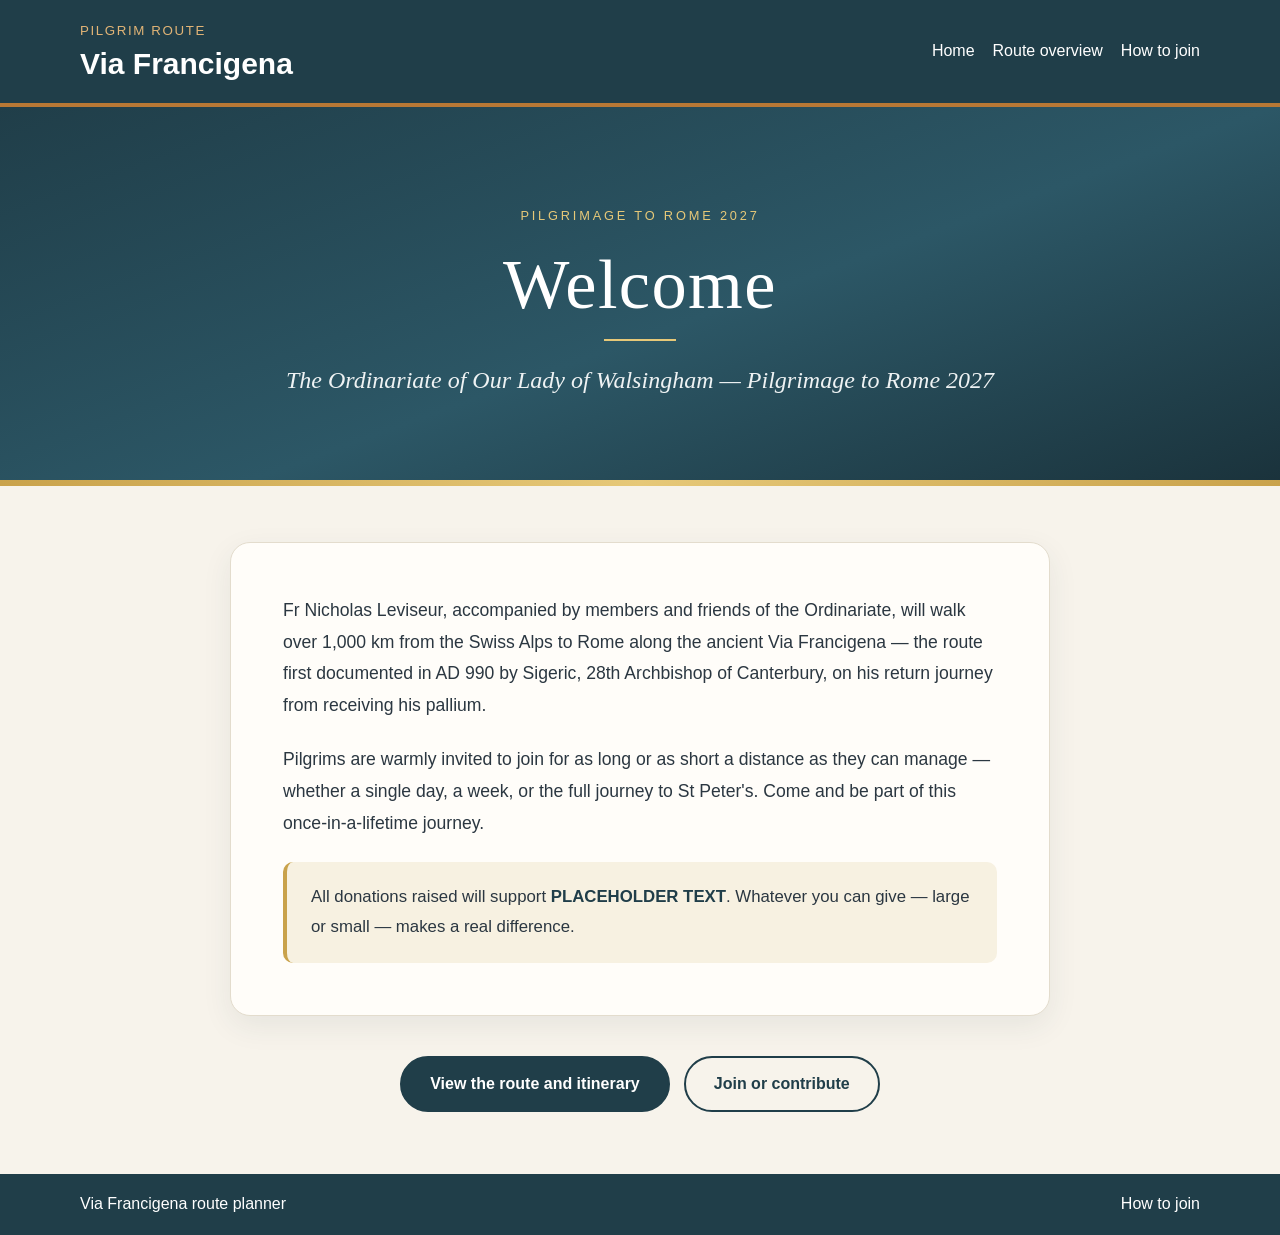
<file: index.html>
<!doctype html>
<html lang="en">
<head>
  <meta charset="UTF-8"><meta name="viewport" content="width=device-width,initial-scale=1">
  <title>Welcome | Pilgrimage to Rome 2027</title>
  <meta name="description" content="The Ordinariate of Our Lady of Walsingham — Pilgrimage to Rome 2027, walking the Via Francigena from the Swiss Alps to Rome.">
  <link rel="stylesheet" href="styles.css">
  <link rel="stylesheet" href="home.css">
</head>
<body>
<header><div class="wrap"><div><small>PILGRIM ROUTE</small><h1>Via Francigena</h1></div><nav><a href="index.html">Home</a><a href="route.html">Route overview</a><a href="join.html">How to join</a></nav></div></header>
<main>
  <section class="home-hero">
    <div class="wrap">
      <span class="eyebrow">Pilgrimage to Rome 2027</span>
      <h2>Welcome</h2>
      <div class="divider"></div>
      <p class="subtitle">The Ordinariate of Our Lady of Walsingham — Pilgrimage to Rome 2027</p>
    </div>
  </section>

  <section class="wrap home-content">
    <div class="home-card">
      <p>Fr Nicholas Leviseur, accompanied by members and friends of the Ordinariate, will walk over 1,000 km from the Swiss Alps to Rome along the ancient Via Francigena — the route first documented in AD 990 by Sigeric, 28th Archbishop of Canterbury, on his return journey from receiving his pallium.</p>
      <p>Pilgrims are warmly invited to join for as long or as short a distance as they can manage — whether a single day, a week, or the full journey to St Peter's. Come and be part of this once-in-a-lifetime journey.</p>
      <div class="home-donate">
        <p>All donations raised will support <strong>PLACEHOLDER TEXT</strong>. Whatever you can give — large or small — makes a real difference.</p>
      </div>
    </div>

    <div class="home-actions">
      <a class="home-btn primary" href="route.html">View the route and itinerary</a>
      <a class="home-btn secondary" href="join.html">Join or contribute</a>
    </div>
  </section>
</main>
<footer><div class="wrap"><span>Via Francigena route planner</span><a href="join.html">How to join</a></div></footer>
</body></html>
</file>
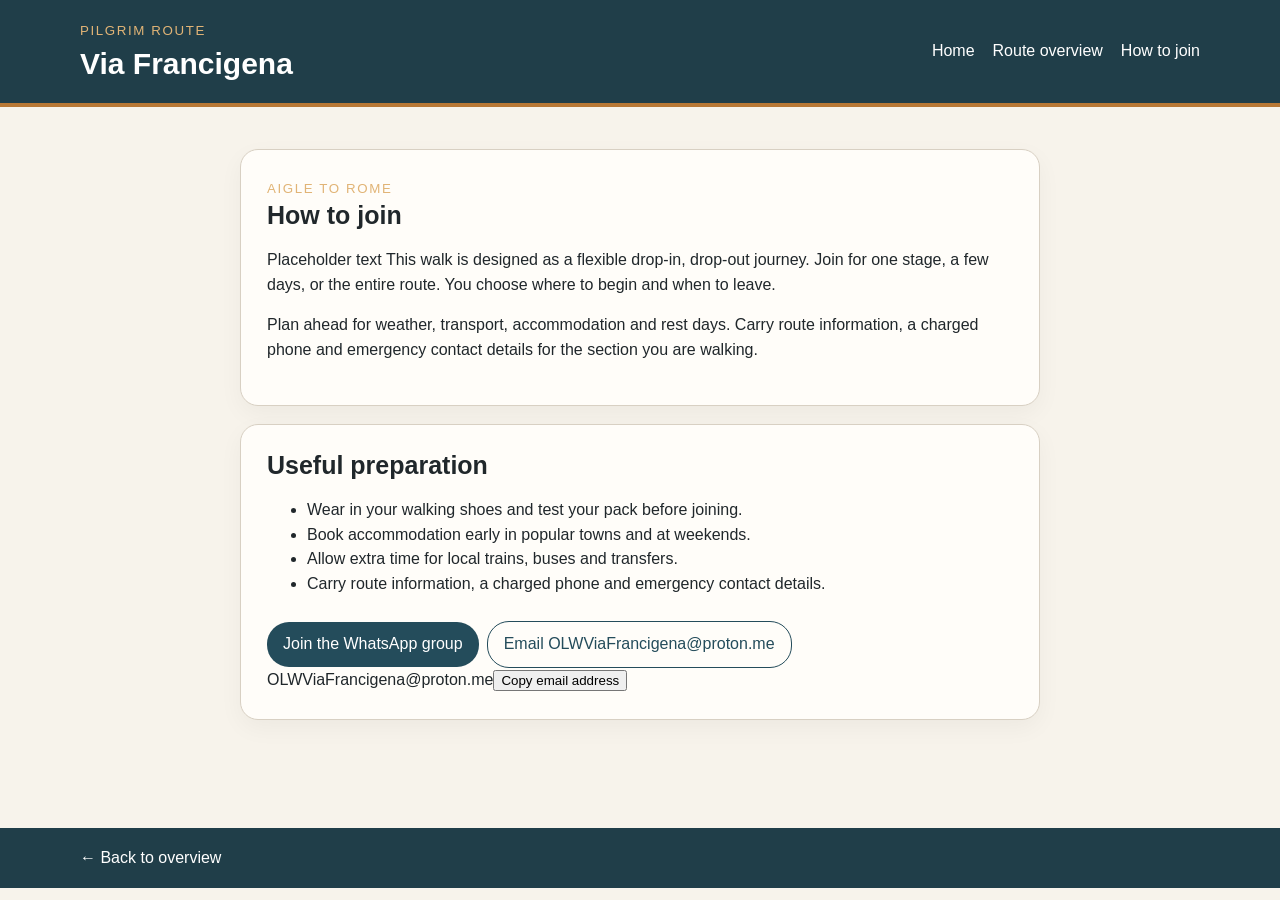
<file: join.html>
<!doctype html>
<html lang="en"><head><meta charset="UTF-8"><meta name="viewport" content="width=device-width,initial-scale=1"><title>How to join | Via Francigena</title><link rel="stylesheet" href="styles.css"></head>
<body><header><div class="wrap"><div><small> PILGRIM ROUTE</small><h1>Via Francigena</h1></div><nav><a href="index.html">Home</a><a href="route.html">Route overview</a><a href="join.html">How to join</a></nav></div></header>
<main class="wrap narrow"><section class="card"><small>AIGLE TO ROME</small><h2>How to join</h2><p>Placeholder text  This walk is designed as a flexible drop-in, drop-out journey. Join for one stage, a few days, or the entire route. You choose where to begin and when to leave.</p><p>Plan ahead for weather, transport, accommodation and rest days. Carry route information, a charged phone and emergency contact details for the section you are walking.</p></section><section class="card"><h2>Useful preparation</h2><ul><li>Wear in your walking shoes and test your pack before joining.</li><li>Book accommodation early in popular towns and at weekends.</li><li>Allow extra time for local trains, buses and transfers.</li><li>Carry route information, a charged phone and emergency contact details.</li></ul><div class="contact-actions"><a class="button" href="https://chat.whatsapp.com/Gcf1jzwKEqG2m1DYR3qqO0" target="_blank" rel="noopener noreferrer">Join the WhatsApp group</a><a class="button secondary" href="mailto:OLWViaFrancigena@proton.me">Email OLWViaFrancigena@proton.me</a></div><div class="email-copy"><span id="contact-email">OLWViaFrancigena@proton.me</span><button class="copy-button" type="button" id="copy-email">Copy email address</button><span class="copy-status" id="copy-status" role="status" aria-live="polite"></span></div></section></main><footer><div class="wrap"><a href="index.html">← Back to overview</a></div></footer><script>document.querySelector('#copy-email').addEventListener('click',async()=>{const email=document.querySelector('#contact-email').textContent;const status=document.querySelector('#copy-status');try{await navigator.clipboard.writeText(email);status.textContent='Copied!';}catch(error){const range=document.createRange();range.selectNodeContents(document.querySelector('#contact-email'));const selection=window.getSelection();selection.removeAllRanges();selection.addRange(range);status.textContent='Select the highlighted address and copy it manually.';}setTimeout(()=>{status.textContent='';},4000);});</script></body></html>
</file>
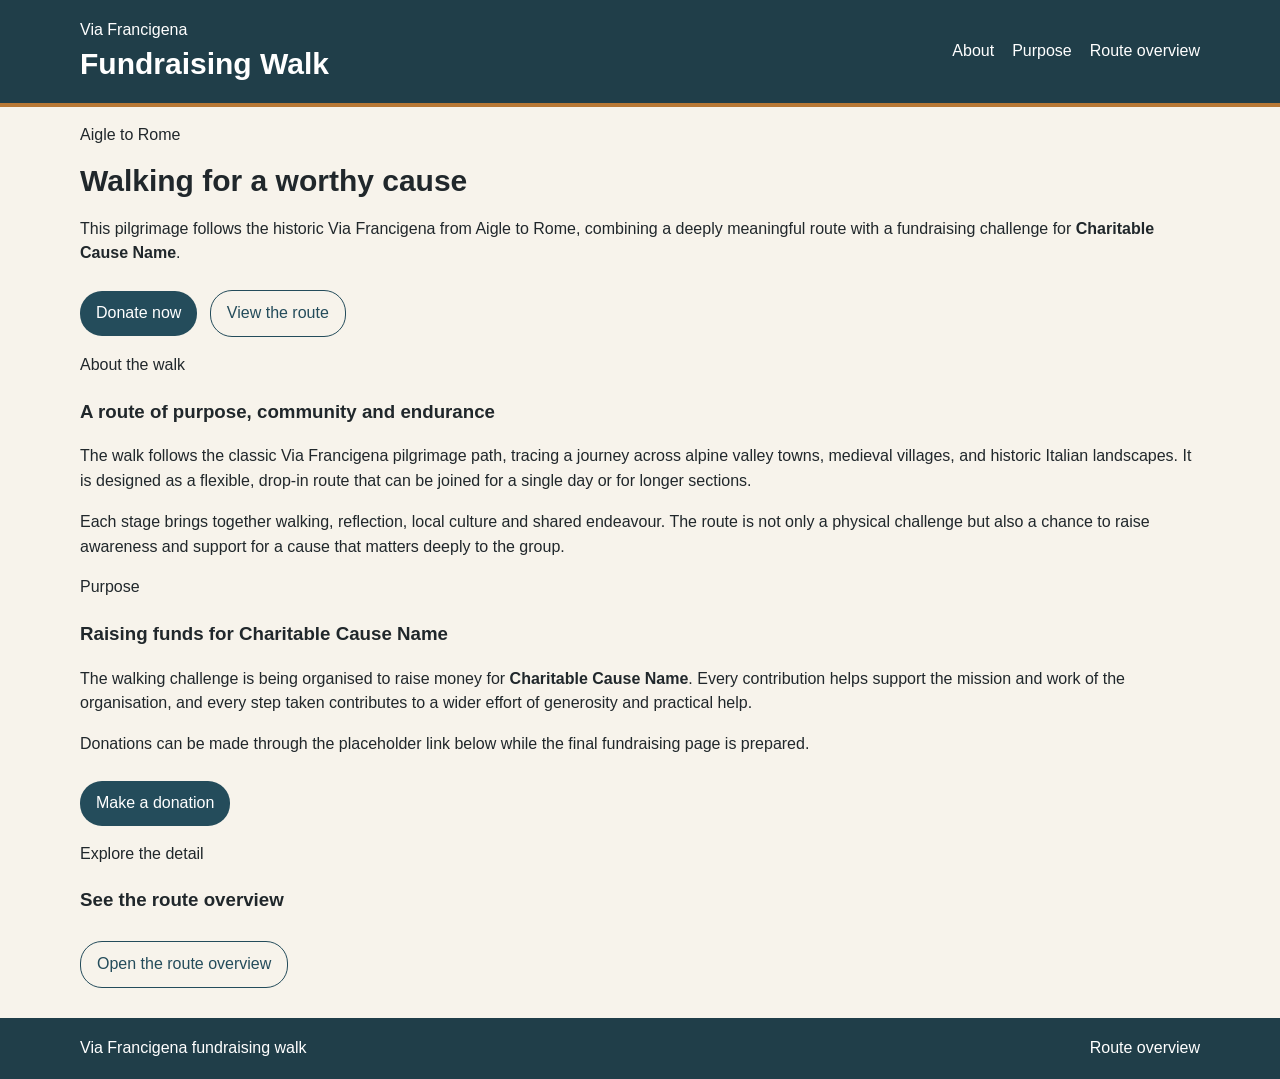
<file: landing.html>
<!doctype html>
<html lang="en">
<head>
  <meta charset="UTF-8" />
  <meta name="viewport" content="width=device-width, initial-scale=1.0" />
  <title>Via Francigena | Fundraising Walk</title>
  <meta name="description" content="A fundraising Via Francigena pilgrimage from Aigle to Rome for Charitable Cause Name." />
  <link rel="preconnect" href="https://fonts.googleapis.com">
  <link rel="preconnect" href="https://fonts.gstatic.com" crossorigin>
  <link href="https://fonts.googleapis.com/css2?family=Cormorant+Garamond:wght@500;600;700&family=Inter:wght@400;500;600;700&display=swap" rel="stylesheet">
  <link rel="stylesheet" href="styles.css" />
</head>
<body class="landing-page">
  <header class="landing-header">
    <div class="wrap header-inner">
      <div class="brand-block">
        <span class="brand-kicker">Via Francigena</span>
        <h1>Fundraising Walk</h1>
      </div>
      <nav class="top-nav">
        <a href="#about">About</a>
        <a href="#purpose">Purpose</a>
        <a href="index.html">Route overview</a>
      </nav>
    </div>
  </header>

  <main>
    <section class="hero-panel">
      <div class="hero-image" aria-label="Placeholder scenic hiking photography"></div>
      <div class="wrap hero-content">
        <div class="hero-copy">
          <p class="eyebrow">Aigle to Rome</p>
          <h2>Walking for a worthy cause</h2>
          <p>
            This pilgrimage follows the historic Via Francigena from Aigle to Rome, combining a deeply
            meaningful route with a fundraising challenge for <strong>Charitable Cause Name</strong>.
          </p>
          <div class="cta-row">
            <a class="button primary" href="https://example.com/donate" target="_blank" rel="noreferrer">Donate now</a>
            <a class="button secondary" href="index.html">View the route</a>
          </div>
        </div>
      </div>
    </section>

    <section id="about" class="wrap content-section intro-block">
      <div class="section-heading left">
        <p class="eyebrow">About the walk</p>
        <h3>A route of purpose, community and endurance</h3>
      </div>
      <div class="intro-grid">
        <div>
          <p>
            The walk follows the classic Via Francigena pilgrimage path, tracing a journey across alpine
            valley towns, medieval villages, and historic Italian landscapes. It is designed as a flexible,
            drop-in route that can be joined for a single day or for longer sections.
          </p>
        </div>
        <div>
          <p>
            Each stage brings together walking, reflection, local culture and shared endeavour. The route is
            not only a physical challenge but also a chance to raise awareness and support for a cause that
            matters deeply to the group.
          </p>
        </div>
      </div>
    </section>

    <section id="purpose" class="wrap content-section purpose-wrap">
      <div class="purpose-card">
        <div class="card-copy">
          <p class="eyebrow">Purpose</p>
          <h3>Raising funds for <span>Charitable Cause Name</span></h3>
          <p>
            The walking challenge is being organised to raise money for <strong>Charitable Cause Name</strong>.
            Every contribution helps support the mission and work of the organisation, and every step taken
            contributes to a wider effort of generosity and practical help.
          </p>
          <p>
            Donations can be made through the placeholder link below while the final fundraising page is prepared.
          </p>
          <a class="button primary" href="https://example.com/donate" target="_blank" rel="noreferrer">Make a donation</a>
        </div>
        <div class="purpose-visual" aria-label="placeholder charitable image"></div>
      </div>
    </section>

    <section class="wrap content-section route-cta-block">
      <div class="route-cta">
        <div>
          <p class="eyebrow">Explore the detail</p>
          <h3>See the route overview</h3>
        </div>
        <a class="button secondary" href="index.html">Open the route overview</a>
      </div>
    </section>
  </main>

  <footer class="landing-footer">
    <div class="wrap footer-inner">
      <span>Via Francigena fundraising walk</span>
      <a href="index.html">Route overview</a>
    </div>
  </footer>
</body>
</html>
</file>
<file: styles.css>
body{margin:0;background:#f7f3eb;color:#20272b;font:16px/1.55 Arial,sans-serif}*{box-sizing:border-box}.wrap{width:min(1120px,calc(100% - 32px));margin:auto}header{background:#203e49;color:#fff;border-bottom:4px solid #b87835}header .wrap,footer .wrap{display:flex;justify-content:space-between;align-items:center;gap:20px;padding:18px 0}h1,h2{line-height:1.15}h1{font-size:30px;margin:4px 0}h2{font-size:30px;margin:0 0 18px}header small, .hero small,.card>small{letter-spacing:.12em;color:#e1b476}nav{display:flex;gap:18px}a{color:#244c5b;text-decoration:none}header a,footer a{color:#fff}a:hover{text-decoration:underline}.hero{padding:48px 0 30px;background:#e7eee9}.hero p{color:#56636a;font-size:18px}.stats{display:flex;gap:14px;margin-top:28px}.stats div{background:#fffdf9;border:1px solid #d8d0c3;border-radius:14px;padding:14px 20px;min-width:130px}.stats b,.stats span{display:block}.stats b{font-size:25px;color:#203e49}.stats span{font-size:12px;color:#667078;text-transform:uppercase}.section{padding:28px 0}.section h2{font-size:24px}#map{height:510px;border-radius:18px;border:1px solid #d8d0c3;box-shadow:0 8px 25px #00000012}.table-wrap{overflow:auto;border:1px solid #d8d0c3;border-radius:16px;background:#fffdf9}table{width:100%;border-collapse:collapse;min-width:700px}th,td{text-align:left;padding:14px;border-bottom:1px solid #e2ddd5}th{background:#f0ebe2;text-transform:uppercase;font-size:12px;color:#536069}tbody tr{cursor:pointer}tbody tr:hover{background:#f5f1ea}.pill{background:#e2edf0;color:#244c5b;border-radius:20px;padding:5px 10px;font-size:12px;font-weight:bold}.pill.rest{background:#f4e4b6;color:#795919}footer{background:#203e49;color:#fff;margin-top:30px}.narrow{max-width:800px;padding-top:42px;padding-bottom:60px}.card{background:#fffdf9;border:1px solid #d8d0c3;border-radius:18px;padding:26px;margin-bottom:18px;box-shadow:0 8px 25px #0000000b}.card h2{font-size:25px}.button{display:inline-block;background:#244c5b;color:#fff;padding:10px 16px;border-radius:22px;margin:8px 8px 0 0}.button.secondary{background:transparent;color:#244c5b;border:1px solid #244c5b}@media(max-width:650px){header .wrap{align-items:flex-start;flex-direction:column}.stats{flex-wrap:wrap}.stats div{min-width:100px}.hero{padding-top:32px}}
</file>
<file: home.css>
.home-hero{position:relative;color:#fff;text-align:center;padding:96px 0 88px;background:linear-gradient(160deg,#203e49 0%,#2c5766 55%,#1a323b 100%);overflow:hidden}
.home-hero:after{content:"";position:absolute;left:0;right:0;bottom:0;height:6px;background:linear-gradient(90deg,#c9a24b,#e6c878,#c9a24b)}
.home-hero .eyebrow{display:inline-block;font-size:.8rem;letter-spacing:.22em;text-transform:uppercase;color:#e6c878;margin-bottom:18px}
.home-hero h2{font-family:Georgia,'Times New Roman',serif;font-weight:400;font-size:clamp(2.6rem,7vw,4.4rem);margin:0 0 14px;letter-spacing:.02em}
.home-hero .divider{width:72px;height:2px;background:#e6c878;margin:0 auto 22px}
.home-hero .subtitle{font-family:Georgia,'Times New Roman',serif;font-style:italic;font-size:clamp(1.1rem,2.6vw,1.5rem);max-width:760px;margin:0 auto;color:#eef2f3;line-height:1.45}
.home-content{padding:56px 0 24px}
.home-card{max-width:820px;margin:0 auto;background:#fffdf9;border:1px solid #e3dccd;border-radius:20px;padding:clamp(24px,5vw,52px);box-shadow:0 10px 30px rgba(32,62,73,.08)}
.home-card p{font-size:1.1rem;line-height:1.8;color:#2b3741;margin:0 0 1.3em}
.home-card strong{color:#203e49}
.home-donate{margin:8px 0 0;padding:20px 24px;border-left:4px solid #c9a24b;background:#f7f1e1;border-radius:10px}
.home-donate p{margin:0;font-size:1.05rem}
.home-actions{display:flex;flex-wrap:wrap;gap:14px;justify-content:center;margin:40px 0 8px}
.home-btn{display:inline-block;padding:14px 28px;border-radius:999px;font-weight:700;text-decoration:none;font-size:1rem;border:2px solid #203e49;transition:transform .15s ease,box-shadow .15s ease}
.home-btn.primary{background:#203e49;color:#fff}
.home-btn.secondary{background:transparent;color:#203e49}
.home-btn:hover{transform:translateY(-2px);box-shadow:0 8px 18px rgba(32,62,73,.18)}
.home-sep{display:none}
@media(max-width:600px){.home-hero{padding:64px 0 60px}.home-btn{width:100%;text-align:center}}
</file>
